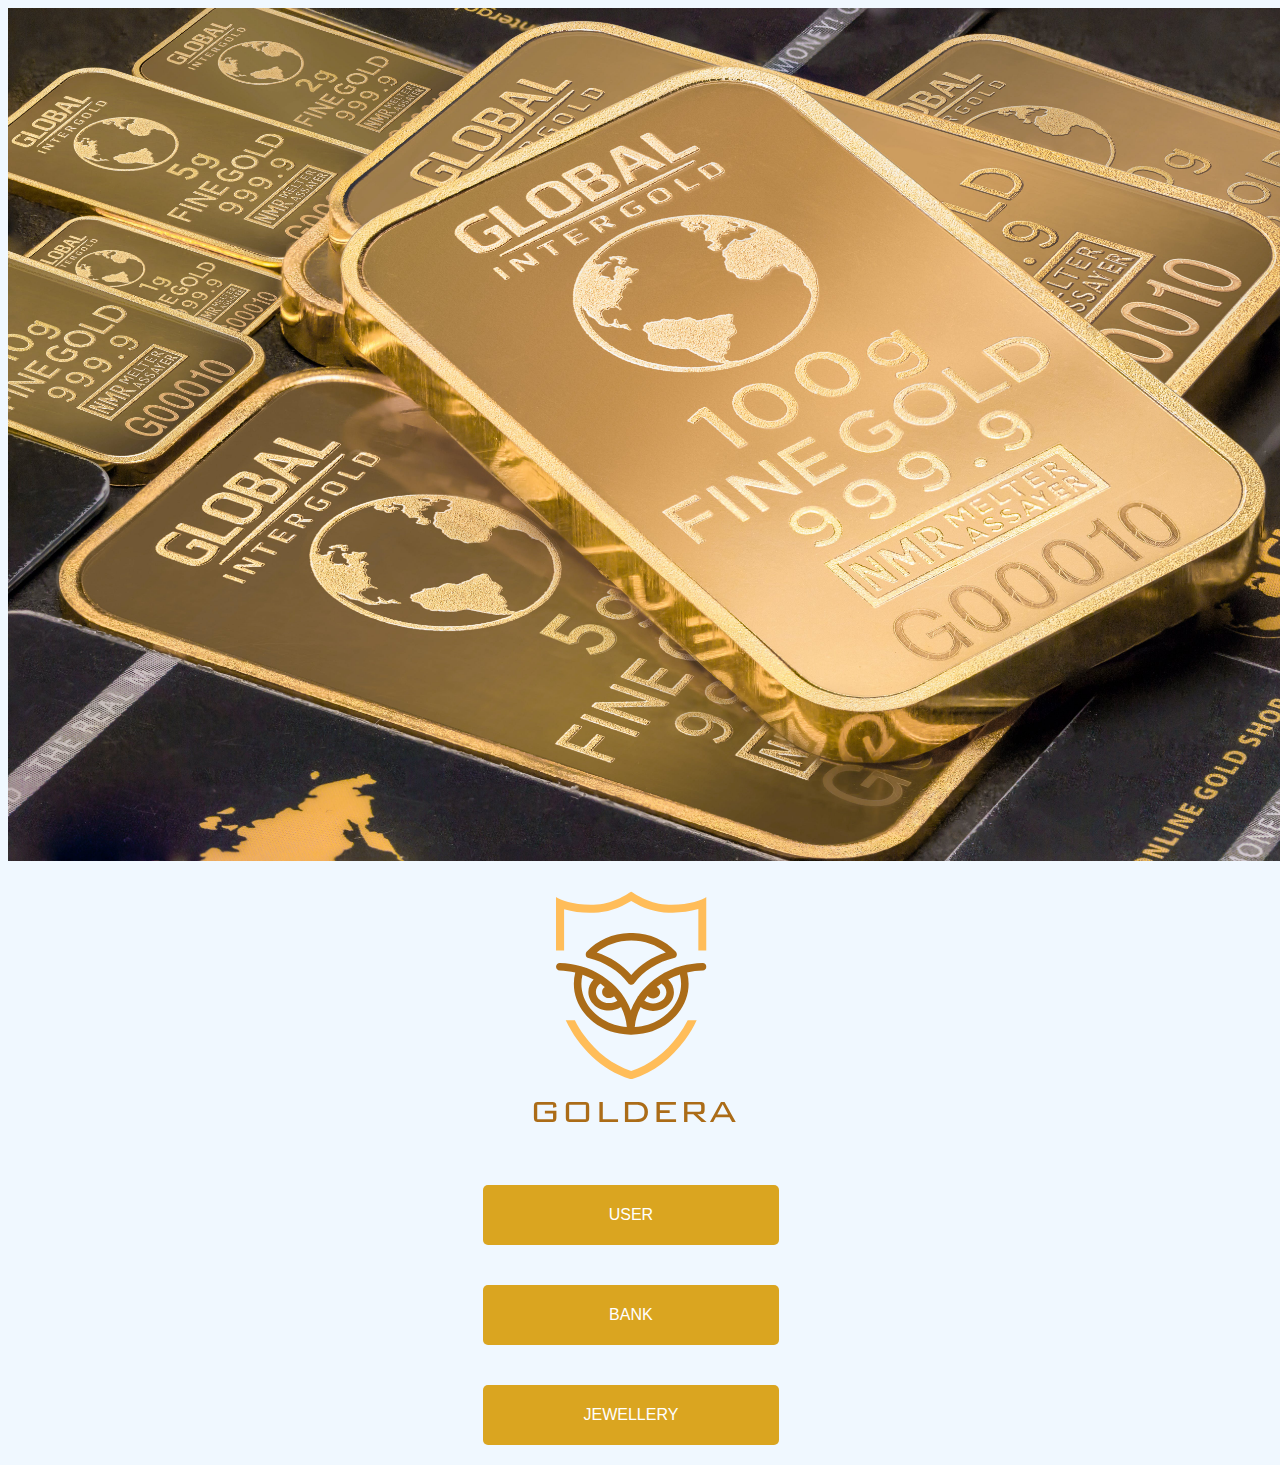
<file: index.html>
<!DOCTYPE html>
<html lang="en">
<head>
    <meta charset="UTF-8" />
    <meta name="viewport" content="width=device-width, initial-scale=1.0" />
    <title>GOLDERA</title>
    <link href="https://cdn.jsdelivr.net/npm/bootstrap@5.3.2/dist/css/bootstrap.min.css" rel="stylesheet"
        integrity="sha384-T3c6CoIi6uLrA9TneNEoa7RxnatzjcDSCmG1MXxSR1GAsXEV/Dwwykc2MPK8M2HN" crossorigin="anonymous">
    <style>
        body {
            background-color: aliceblue;
        }

        .main {
            height: 100vh;
        }

        header {
            height: 60px;
        }

        .row {
            width: 100%;
            height: 100vh;
            position: absolute;
        }

        img {
            width: 100%;
            height: 100%;
        }

        .container2 {
            display: flex;
            justify-content: center;
            align-items: center;
            flex-wrap: wrap;
            flex-direction: column;
        }

        button {
            width: 80%;
            height: 60px;
            padding: 10px;
            margin: 20px;
            border: 0px;
            border-radius: 5px;
            background-color: goldenrod;
            margin-left: 20px;

        }

        button:hover {
            background-color: whitesmoke;
            border: 1px solid #ffc107;

            span {
                color: #ffc107;
            }

        }

        button>span {
            color: white;
            font-size: larger;
        }
        .logo{
            height: 300px;
            margin-right: 30px;
        }
    </style>
</head>

<body>
    <div class="main">
        <div class="row">

            <div class=" container1 col-md-6">
                <img src="resources/Gold.jpg" alt="">
            </div>
            <div class=" container2 col-md-6">

                <div class="logo"><img src="resources/logo.svg" alt="logo"></div>
                <div>
                    <!-- <div style="margin-left: 55px; margin-bottom: 10px;">
                        <h2>Choose Domain</h2>
                    </div> -->
                    <a href="./users/user.html"><button type="submit" onclick=""><span>USER</span></button></a>
                    <a href="./Bank/bank.html"><button type="submit"><span>BANK</span></button></a>
                    <a href="./Jewellery/login.html"><button type="submit"><span>JEWELLERY</span></button></a>
                </div>
            </div>
        </div>
    </div>
</body>

</html>


</body>

</html>
</file>
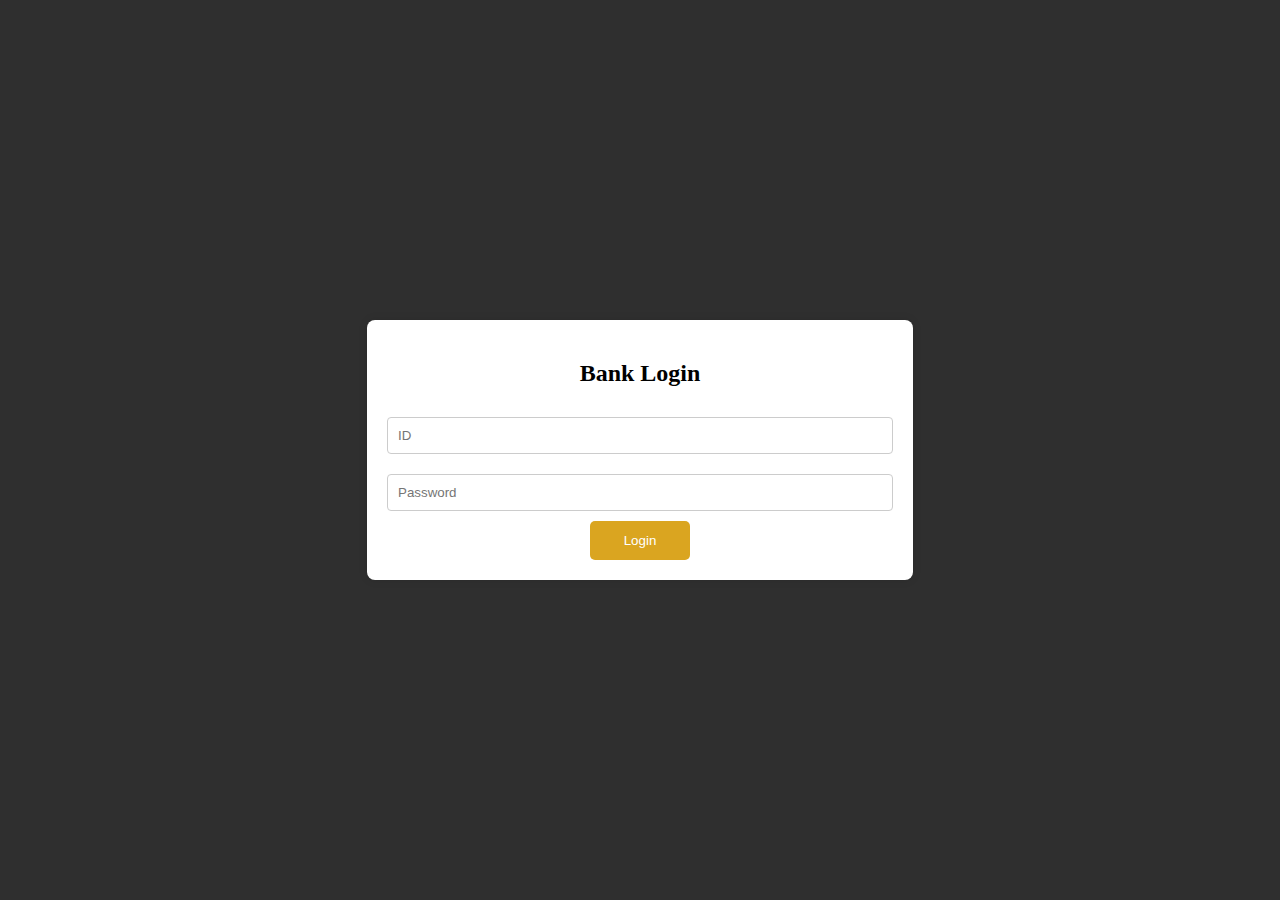
<file: Bank/bank.html>
<!DOCTYPE html>
<html lang="en">
<head>
    <meta charset="UTF-8">
    <meta name="viewport" content="width=device-width, initial-scale=1.0">
    <title>Bank Login</title>
    <link href="https://cdn.jsdelivr.net/npm/bootstrap@5.3.2/dist/css/bootstrap.min.css" rel="stylesheet" integrity="sha384-T3c6CoIi6uLrA9TneNEoa7RxnatzjcDSCmG1MXxSR1GAsXEV/Dwwykc2MPK8M2HN" crossorigin="anonymous">
    <style>
        body {
            
            background-color: rgba(0, 0, 0, 0.816);
            margin: 0;
            display: flex;
            align-items: center;
            justify-content: center;
            height: 100vh;
        }

        .login-container {
            background-color: #ffffff;
            padding: 20px;
            border-radius: 8px;
            box-shadow: 0 0 10px rgba(0, 0, 0, 0.1);
            text-align: center;
            
        }

        .login-container input {
            width: 100%;
            padding: 10px;
            margin: 10px 0;
            box-sizing: border-box;
            border: 1px solid #ccc;
            border-radius: 4px;
        }

        .login-container button {
            background-color: goldenrod;
            color: #ffffff;
            padding: 12px;
            border: none;
            width: 100px;
            border-radius: 5px;
            cursor: pointer;
        }
        .login-container button:hover{
            background-color: #ffffff;
            color: goldenrod;
            border: 1px solid goldenrod;
        }
    </style>
</head>
<body>

<div class="login-container">
    <h2>Bank Login</h2>
    <form action="verify-login.php" method="post">
        <input type="text" name="id" placeholder="ID" required>
        <input type="password" name="password" placeholder="Password" required>
        <a href="./bankhome.html">
        <button type="button">Login</button>
        </a>
    </form>
</div>

</body>
</html>
</file>
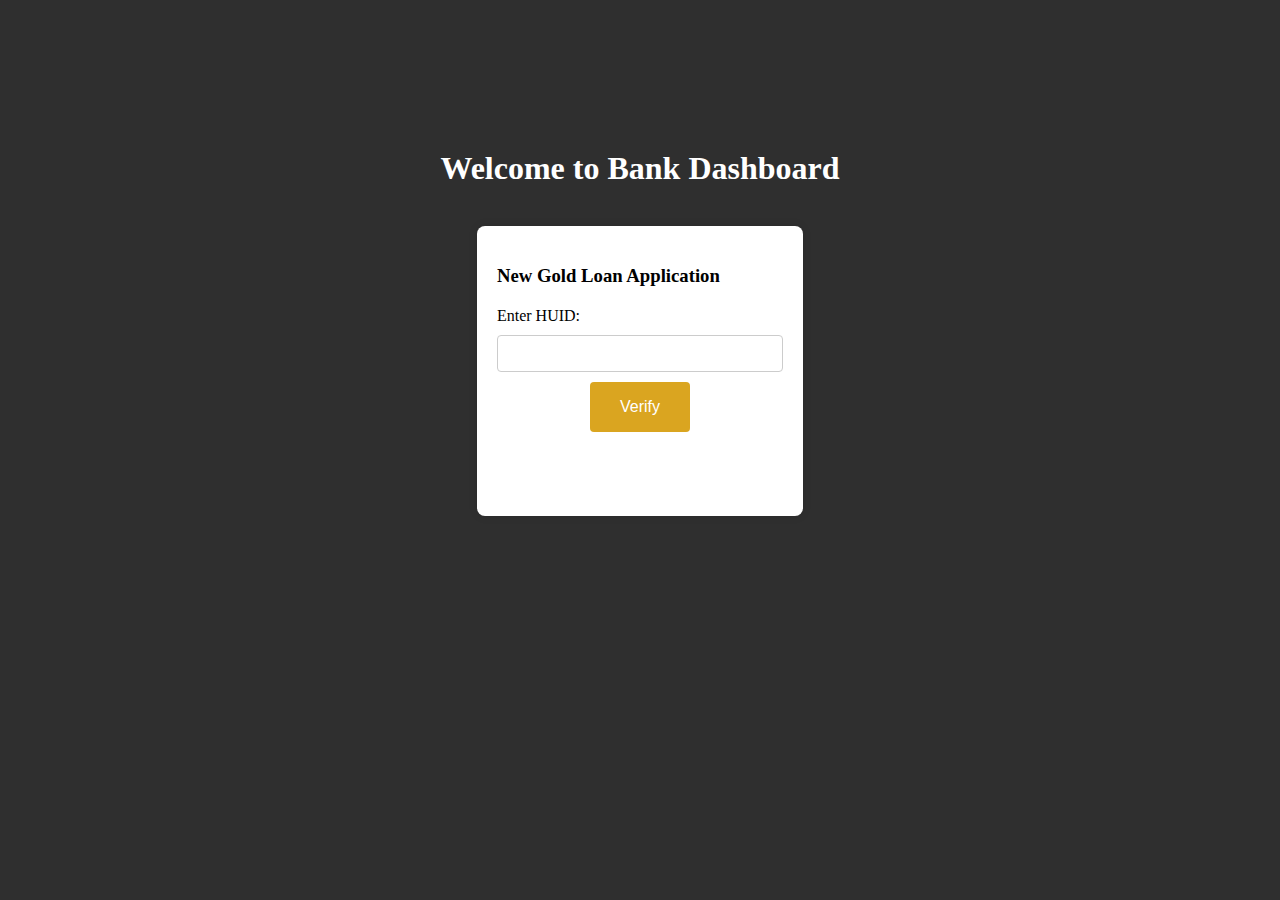
<file: Bank/bankhome.html>
<!DOCTYPE html>
<html lang="en">
<head>
    <meta charset="UTF-8">
    <meta name="viewport" content="width=device-width, initial-scale=1.0">
    <title>Bank Home</title>
    <link href="https://cdn.jsdelivr.net/npm/bootstrap@5.3.2/dist/css/bootstrap.min.css" rel="stylesheet" integrity="sha384-T3c6CoIi6uLrA9TneNEoa7RxnatzjcDSCmG1MXxSR1GAsXEV/Dwwykc2MPK8M2HN" crossorigin="anonymous">
    <style>
        body {
            /* font-family: Arial, sans-serif; */
            background-color: rgba(0, 0, 0, 0.816);
            margin: 0;
            padding: 0;
        }
        .bank-home-container {
            margin: 20px;
            text-align: center;
            margin-top: 150px;
        }

        form {
            display: inline-block;
            text-align: left;
            background-color: #ffffff;
            padding: 20px;
            border-radius: 8px;
            box-shadow: 0 0 10px rgba(0, 0, 0, 0.1);height: 250px;

        }
        h3{
            margin-bottom: 20px;
        }
        input {
            width: 100%;
            padding: 10px;
            margin: 10px 0;
            box-sizing: border-box;
            border: 1px solid #ccc;
            border-radius: 4px;
        }

        button {
            background-color: goldenrod;
            color: #ffffff;
            padding: 15px 30px;
            border: none;
            height: 50px;
            border-radius: 4px;
            font-size: 16px;
            cursor: pointer;
            transition: background-color 0.3s;
        }

        button:hover {
            background-color: white;
            color: goldenrod;
            border: 1px solid goldenrod;
        }
        .verify-btn{
            display: flex;
            justify-content: center;
            align-items: center;
            
        }
        h1{
            color: #ffffff;
        }
    </style>
</head>
<body>


<div class="bank-home-container">
    <h1>Welcome to Bank Dashboard</h1>
    <br>
    <form action="verify-huid.php" method="post">
        <h3>New Gold Loan Application</h3>
        <label for="huid">Enter HUID:</label>
        <input type="text" id="huid" name="huid" required>
        <div class="verify-btn"><a href="./verificationpage.html">
            <button type="button">Verify</button>
        </a></div>
    </form>
</div>


</body>
</html>
</file>
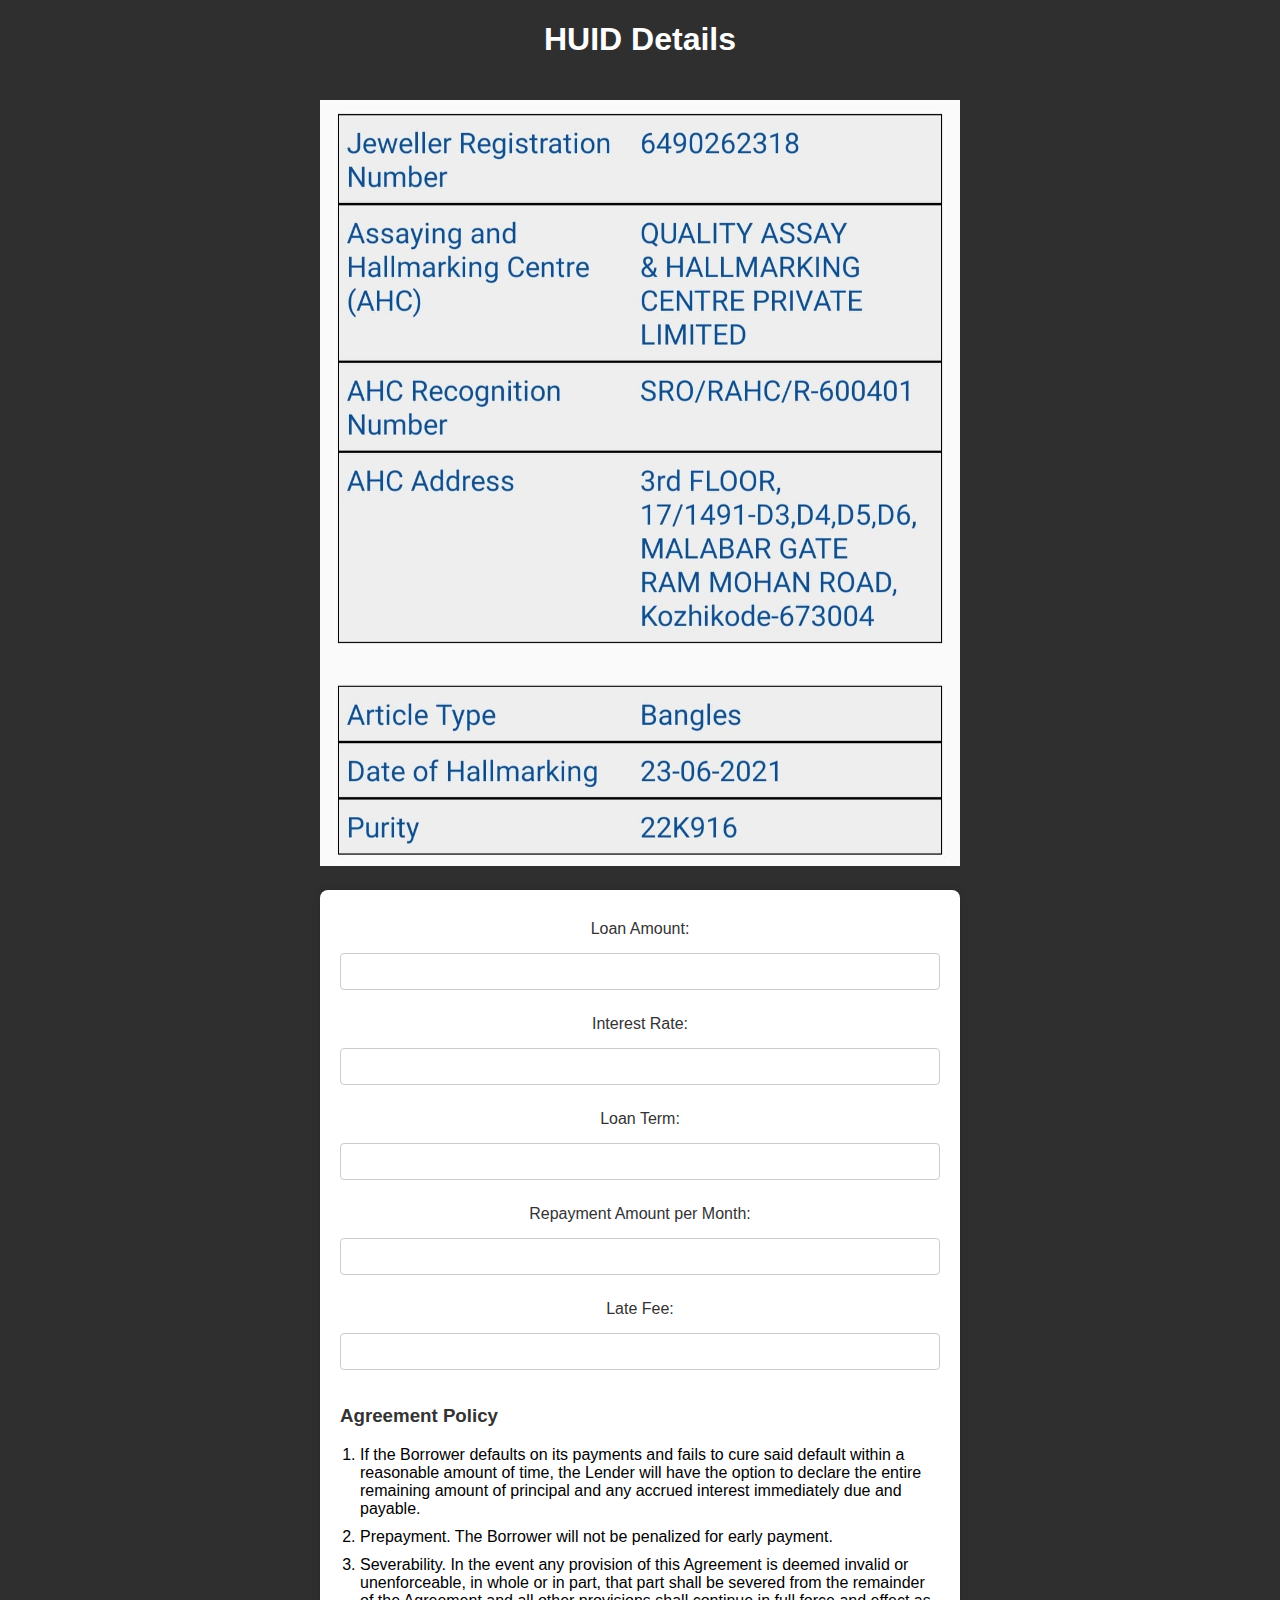
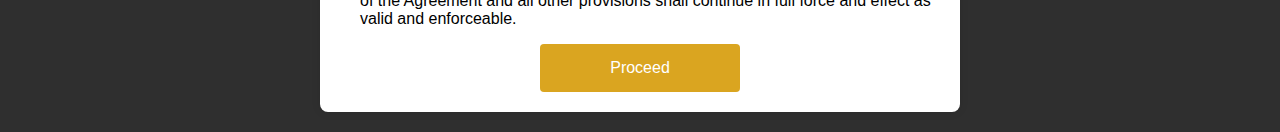
<file: Bank/verificationpage.html>
<!DOCTYPE html>
<html lang="en">
<head>
    <meta charset="UTF-8">
    <meta name="viewport" content="width=device-width, initial-scale=1.0">
    <title>Approval Page</title>
    <style>
        body {
            font-family: Arial, sans-serif;
            background-color: rgba(0, 0, 0, 0.816);;
            margin: 0;
            padding: 0;
            text-align: center;
        }

        h1 {
            color: #ffffff;
        }

        img {
            max-width: 40rem;
            height: auto;
            margin-top: 20px;
        }

        form {
            max-width: 600px;
            margin: 20px auto;
            background-color: #ffffff;
            padding: 20px;
            border-radius: 8px;
            box-shadow: 0 0 10px rgba(0, 0, 0, 0.1);
        }

        label {
            display: block;
            margin: 10px 0;
            color: #333;
        }

        input {
            width: 100%;
            padding: 10px;
            margin: 5px 0 15px 0;
            box-sizing: border-box;
            border: 1px solid #ccc;
            border-radius: 4px;
        }

        button {
            background-color: goldenrod;
            color: #ffffff;
            padding: 15px 30px;
            border: none;
            border-radius: 4px;
            font-size: 16px;
            cursor: pointer;
            transition: background-color 0.3s;
            width: 200px;
        }

        button:hover {
            background-color: white;
            color: goldenrod;
            border: 1px solid goldenrod;
        }
        #Agreement {
    margin-top: 20px;
    text-align: left;
}

h3 {
    color: #333;
}

ol {
    list-style-type: decimal;
    padding-left: 20px; 
}

li {
    margin-bottom: 10px; 
}

    </style>
</head>
<body>
    <div>
        <h1>HUID Details</h1>
        <img src="../resources/demo huid details.jpg" alt="HUID Details">
    </div>
    <div>
        <form>
            <label for="loanAmount">Loan Amount:</label>
            <input type="text" id="loanAmount" name="loanAmount" required>

            <label for="interestRate">Interest Rate:</label>
            <input type="text" id="interestRate" name="interestRate" required>

            <label for="loanTerm">Loan Term:</label>
            <input type="text" id="loanTerm" name="loanTerm" required>

            <label for="repaymentAmount">Repayment Amount per Month:</label>
            <input type="text" id="repaymentAmount" name="repaymentAmount" required>

            <label for="lateFee">Late Fee:</label>
            <input type="text" id="lateFee" name="lateFee" required>

            <div id="Agreement">
                <h3>Agreement Policy</h3>
                <ol>
                    <li>If the Borrower defaults on its payments and fails to cure said default within a reasonable amount of time, the Lender will have the option to declare the entire remaining amount of principal and any accrued interest immediately due and payable.</li>
                    <li>Prepayment. The Borrower will not be penalized for early payment.</li>
                    <li>Severability. In the event any provision of this Agreement is deemed invalid or unenforceable, in whole or in part, that part shall be severed from the remainder of the Agreement and all other provisions shall continue in full force and effect as valid and enforceable. </li>
                </ol>                 
            </div>

            <button type="submit">Proceed</button>
        </form>
    </div>
</body
</file>
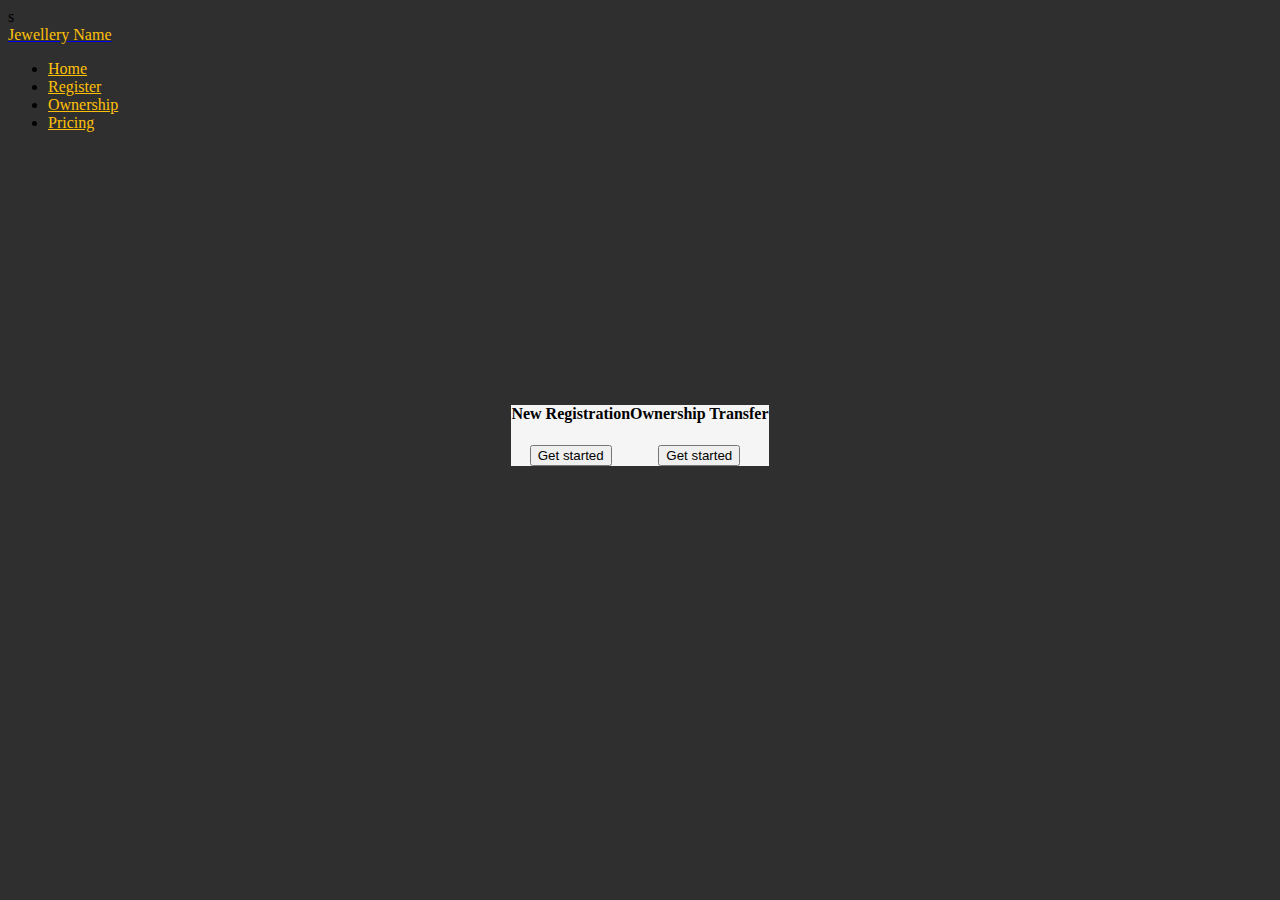
<file: Jewellery/choice.html>
s<!DOCTYPE html>
<html lang="en">
  <head>
    <meta charset="UTF-8" />
    <meta name="viewport" content="width=device-width, initial-scale=1.0" />
    <title>Choice</title>
    <link
      href="https://cdn.jsdelivr.net/npm/bootstrap@5.3.2/dist/css/bootstrap.min.css"
      rel="stylesheet"
      integrity="sha384-T3c6CoIi6uLrA9TneNEoa7RxnatzjcDSCmG1MXxSR1GAsXEV/Dwwykc2MPK8M2HN"
      crossorigin="anonymous"
    />
    <style>
      body {
        background-color: rgba(0, 0, 0, 0.816);
      }

      .nav-link {
        color: #ffc107;
      }
      .nav-link:hover{
              color: whitesmoke;
            }
      .row {
        display: flex;
        justify-content: center;
        align-items: center;
        margin-top: 200px;
        width: 100%;
      }

      .card-body {
        background-color: whitesmoke;
        text-align: center;
      }
    </style>
  </head>
  <body>
    <div class="container">
      <header
        class="d-flex flex-wrap justify-content-center py-3 border-bottom"
      >
        <a
          href="/"
          class="d-flex align-items-center mb-2 mb-md-0 me-md-auto link-body-emphasis text-decoration-none"
        >
          <span class="fs-4" style="color: #ffc107">Jewellery Name</span>
        </a>

        <ul class="nav nav-pills">
          <li class="nav-item">
            <a href="login.html" class="nav-link" aria-current="page">Home</a>
          </li>
          <li class="nav-item"><a href="new_reg.html" class="nav-link">Register</a></li>
          <li class="nav-item"><a href="owner_trans.html" class="nav-link">Ownership</a></li>
          <li class="nav-item"><a href="#" class="nav-link">Pricing</a></li>
        </ul>
      </header>
    </div>
    <br /><br />

    <div class="row">
      <div class="container-col col-md-3">
        <div class="card mb-4 rounded-3 shadow-sm">
          <div class="card-body">
            <h4 class="card-title p-3">New Registration</h4>
            <a href="./new_reg.html"><button type="button" class="w-100 btn btn-lg btn-warning">
              <span>Get started</span>
            </button></a>
          </div>
        </div>
      </div>

      <div class="container-col col-md-3">
        <div class="card mb-4 rounded-3 shadow-sm">
          <div class="card-body">
            <h4 class="card-title p-3">Ownership Transfer</h4>

            <a href="./owner_trans.html"><button type="button" class="w-100 btn btn-lg btn-warning">
              <span>Get started</span>
            </button></a>
          </div>
        </div>
      </div>
    </div>
  </body>
</html>
</file>
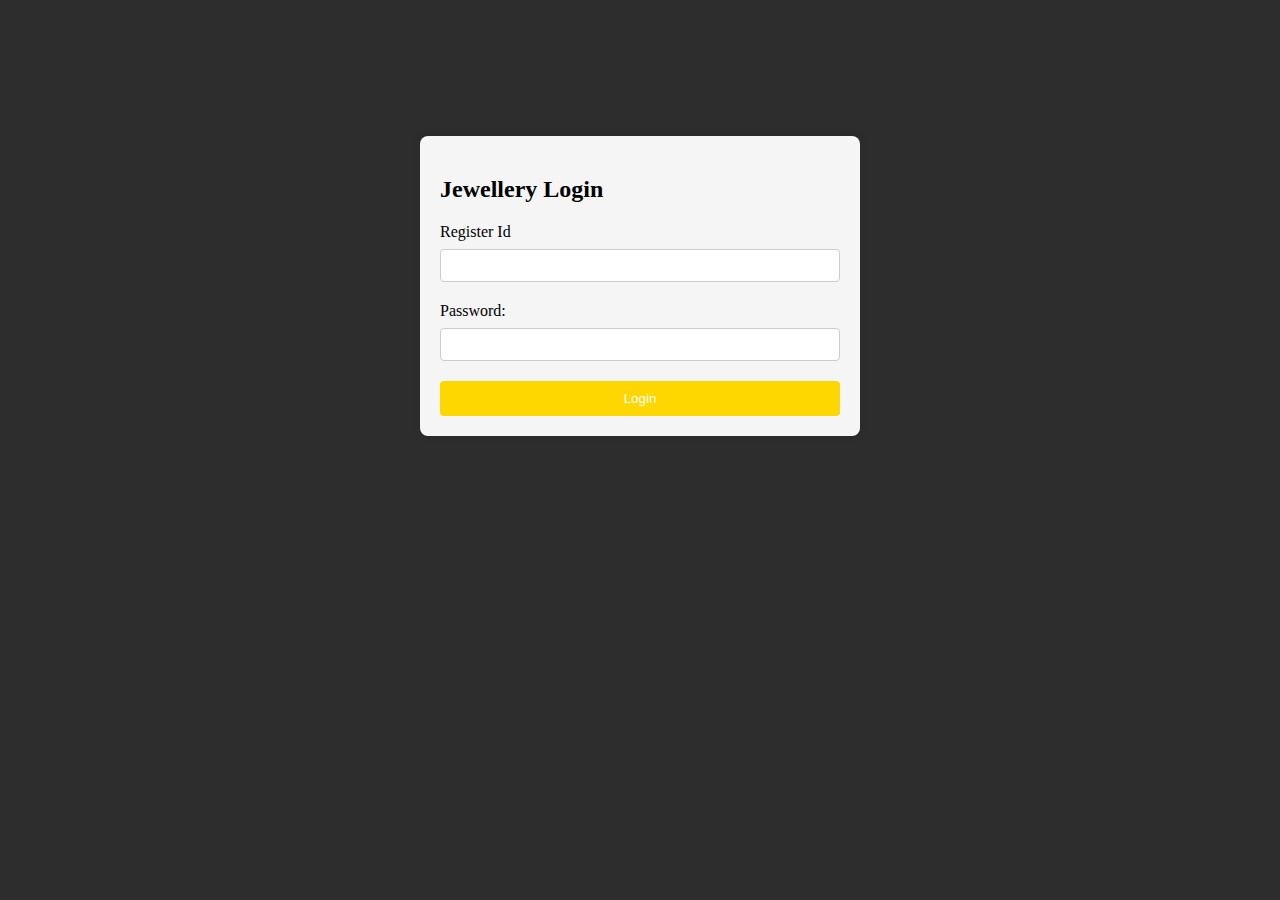
<file: Jewellery/login.html>
<!DOCTYPE html>
<html lang="en">
  <head>
    <meta charset="UTF-8" />
    <meta name="viewport" content="width=device-width, initial-scale=1.0" />
    <title>J5464</title>
    <link
      href="https://cdn.jsdelivr.net/npm/bootstrap@5.3.2/dist/css/bootstrap.min.css"
      rel="stylesheet"
      integrity="sha384-T3c6CoIi6uLrA9TneNEoa7RxnatzjcDSCmG1MXxSR1GAsXEV/Dwwykc2MPK8M2HN"
      crossorigin="anonymous"
    />
    <style>
      body {
        background-color: rgba(0, 0, 0, 0.822);
      }
      .login {
        display: flex;
        justify-content: center;
        align-items: center;
      }
      .card {
        width: 400px;
        padding: 20px;
        margin-top: 110px;
        border-radius: 8px;
        box-shadow: 0 0 10px rgba(0, 0, 0, 0.1);
        background-color: whitesmoke;
      }

      .form-group {
        margin-bottom: 20px;
      }

      label {
        display: block;
        margin-bottom: 8px;
      }

      input {
        width: 100%;
        padding: 8px;
        box-sizing: border-box;
        border: 1px solid #ccc;
        border-radius: 4px;
      }

      button {
        width: 100%;
        padding: 10px;
        background-color: gold;
        color: #fff;
        border: none;
        border-radius: 4px;
        cursor: pointer;
      }

      button:hover {
        background-color: whitesmoke;
        /* span {
          color: #ffc107;
        } */
        border: 1px solid #ffc107 ;
      }
    </style>
  </head>
  <body>
    <br />
    <div class="login">
      <div class="card">
        <h2>Jewellery Login</h2>
        <form>
          <div class="form-group">
            <label for="username">Register Id</label>
            <input type="text" id="username" name="username" required />
          </div>
          <div class="form-group">
            <label for="password">Password:</label>
            <input type="password" id="password" name="password" required />
          </div>
          <a href="./choice.html"><button type="button"><span>Login</span></button></a>
        </form>
      </div>
    </div>
  </body>
</html>
</file>
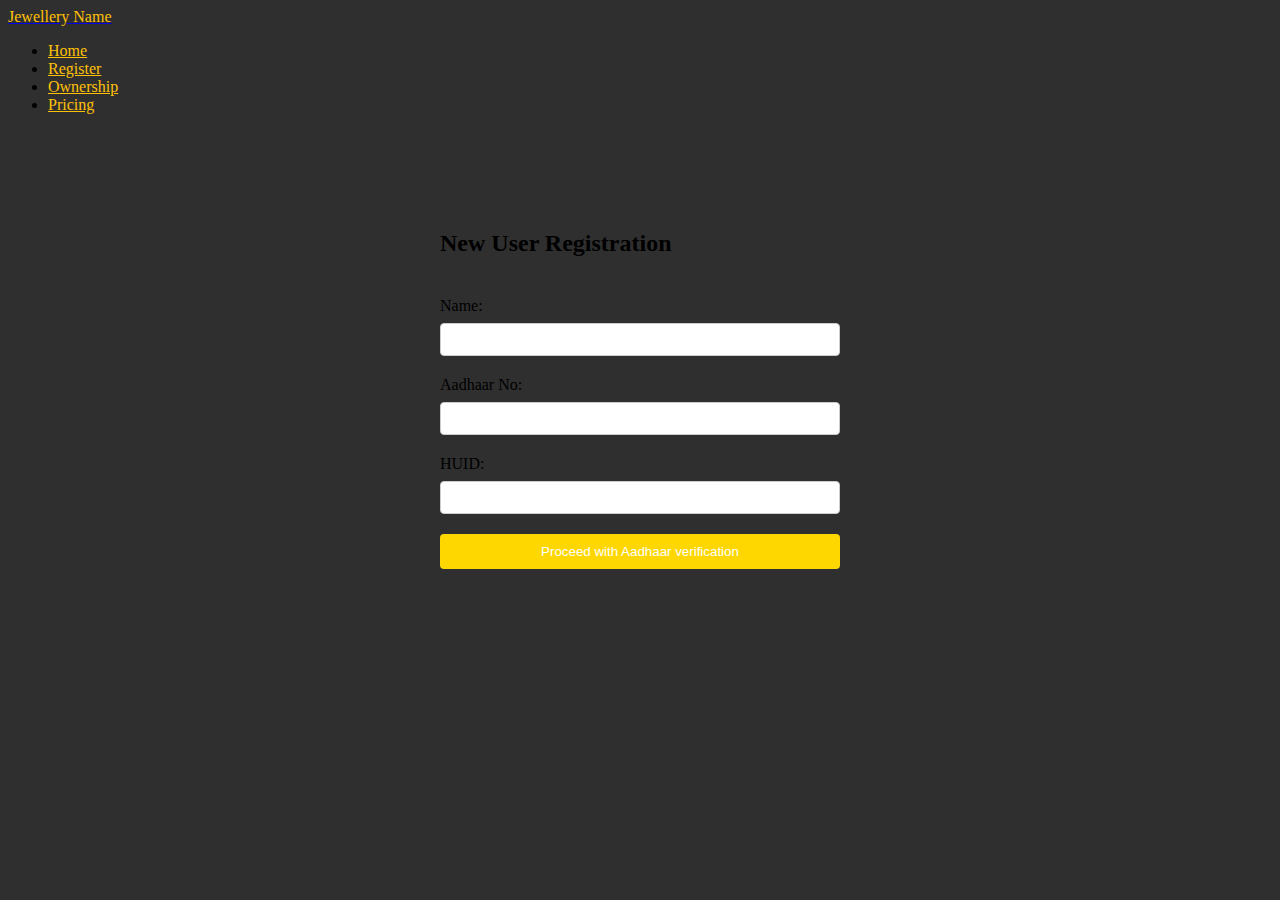
<file: Jewellery/new_reg.html>
<!DOCTYPE html>
<html lang="en">
<head>
    <meta charset="UTF-8">
    <meta name="viewport" content="width=device-width, initial-scale=1.0">
    <title>New User Registration</title>
    <link href="https://cdn.jsdelivr.net/npm/bootstrap@5.3.2/dist/css/bootstrap.min.css" rel="stylesheet" integrity="sha384-T3c6CoIi6uLrA9TneNEoa7RxnatzjcDSCmG1MXxSR1GAsXEV/Dwwykc2MPK8M2HN" crossorigin="anonymous">
    <style>
      body{
        background-color: rgba(0, 0, 0, 0.816);
      }
        .login{
            display: flex;
            justify-content: center;
            align-items: center;
        }
        .text-container{
            margin-top: 100px;
            width: 400px;

        }
          
        .nav-link{
            color:#ffc107;
        }
    
        .form-group {
          margin-bottom: 20px;
        }
    
        label {
          display: block;
          margin-bottom: 8px;
        }
    
        input {
          width: 100%;
          padding: 8px;
          box-sizing: border-box;
          border: 1px solid #ccc;
          border-radius: 4px;
        }
    
        button {
          width: 100%;
          padding: 10px;
          background-color: gold;
          color: #fff;
          border: none;
          border-radius: 4px;
          cursor: pointer;
        }
    
       
        button:hover {
          background-color: whitesmoke;
          border: 1px solid #ffc107 ;
          span{
            color: #ffc107;
          }
          
        }
        h2{
            margin-bottom: 40px;
            margin-top: 0px;
        }
    </style>
</head>
<body>
    
    <div class="container">
        <header class="d-flex flex-wrap justify-content-center py-3 mb-1 border-bottom">
          <a href="/" class="d-flex align-items-center mb-3 mb-md-0 me-md-auto link-body-emphasis text-decoration-none">
            
            <span class="fs-4" style="color: #ffc107;">Jewellery Name</span>
          </a>
    
          <ul class="nav nav-pills">
            <li class="nav-item"><a href="login.html" class="nav-link" aria-current="page">Home</a></li>
            <li class="nav-item"><a href="new_reg.html" class="nav-link">Register</a></li>
            <li class="nav-item"><a href="owner_trans.html" class="nav-link">Ownership</a></li>
            <li class="nav-item"><a href="#" class="nav-link">Pricing</a></li>
          </ul>
        </header>
    </div>

    <div class="login">
        <div class="text-container card p-4">
            <h2>New User Registration</h2>
            <form>
              <div class="form-group">
                <label for="username">Name:</label>
                <input type="text" id="username" name="username" required>
              </div>
              <div class="form-group">
                <label for="password">Aadhaar No:</label>
                <input type="text" id="Aadhaar" name="Aadhaar" required>
              </div>
              <div class="form-group">
                <label for="username">HUID:</label>
                <input type="text" id="huid" name="huid" required>
              </div>
              <button type="submit"><span>Proceed with Aadhaar verification</span></button>
            </form>
          </div>
       </div>

</body>
</html>
</file>
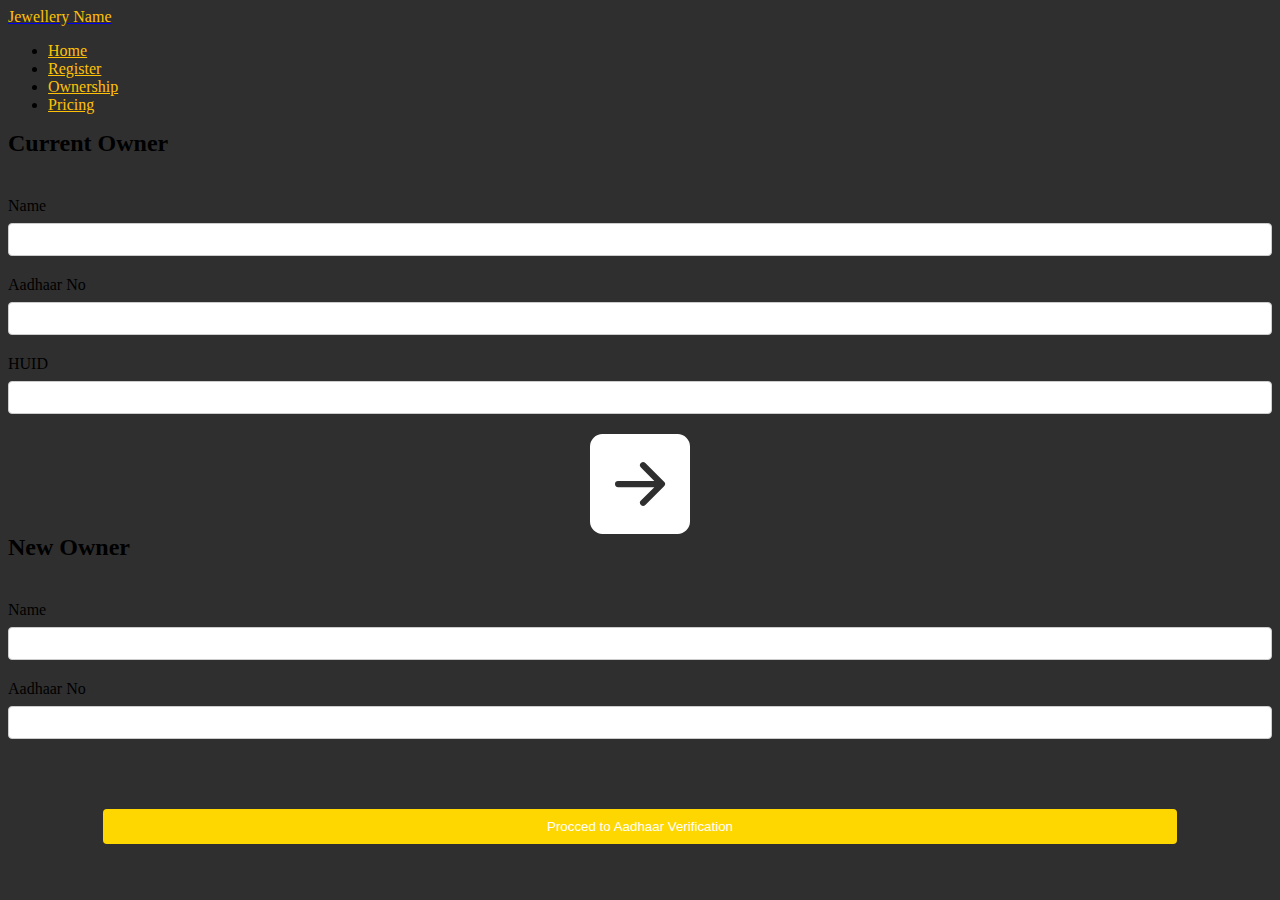
<file: Jewellery/owner_trans.html>
<!DOCTYPE html>
<html lang="en">
<head>
    <meta charset="UTF-8">
    <meta name="viewport" content="width=device-width, initial-scale=1.0">
    <title>Ownership Transfer</title>
    <link href="https://cdn.jsdelivr.net/npm/bootstrap@5.3.2/dist/css/bootstrap.min.css" rel="stylesheet" integrity="sha384-T3c6CoIi6uLrA9TneNEoa7RxnatzjcDSCmG1MXxSR1GAsXEV/Dwwykc2MPK8M2HN" crossorigin="anonymous">
    <style>
        body{
            background-color: rgba(0, 0, 0, 0.816);
            
        }
        .login{
            display: flex;
            justify-content: center;
            align-items: center;
        }
        .text-container{
            margin-top: 100px;
            width: fit-content;
        }
          
        .nav-link{
            color:#ffc107;
        }
        .nav-link:hover{
              color: whitesmoke;
            }
    
        .form-group {
          margin-bottom: 20px;
        }
    
        label {
          display: block;
          margin-bottom: 8px;
        }
    
        input {
          width: 100%;
          padding: 8px;
          box-sizing: border-box;
          border: 1px solid #ccc;
          border-radius: 4px;
        }
    
        button {
          width: 85%;
          padding: 10px;
          background-color: gold;
          color: #fff;
          border: none;
          border-radius: 4px;
          cursor: pointer;
        }
    
        button:hover {
          background-color: whitesmoke;
          border: 1px solid #ffc107 ;
          span{
            color: #ffc107;
          }
          
        }
        h2{
            margin-bottom: 40px;
            margin-top: 0px;
        }
        .container-nav{
            margin-bottom: 50px;
            
        }
        .row{
          overflow: hidden;
          width: 100%;
        }
        .ver-btn{
            display: flex;
            justify-content: center;
            align-items: center;
            margin-top: 50px;
        }
    </style>
</head>
<body>
    
  <div class="container mb-5">
    <header
      class="d-flex flex-wrap justify-content-center py-3 border-bottom"
    >
      <a
        href="/"
        class="d-flex align-items-center mb-2 mb-md-0 me-md-auto link-body-emphasis text-decoration-none"
      >
        <span class="fs-4" style="color: #ffc107">Jewellery Name</span>
      </a>

      <ul class="nav nav-pills">
        <li class="nav-item">
          <a href="login.html" class="nav-link" aria-current="page">Home</a>
        </li>
        <li class="nav-item"><a href="new_reg.html" class="nav-link">Register</a></li>
        <li class="nav-item"><a href="owner_trans.html" class="nav-link">Ownership</a></li>
        <li class="nav-item"><a href="#" class="nav-link">Pricing</a></li>
      </ul>
    </header>
  </div>

    <div class="row ">
         <div class="col-md-1"></div> 
        <div class="container card col-md-4 p-4">
            <h2>Current Owner</h2>
            <form>
              <div class="form-group">
                <label for="username">Name</label>
                <input type="text" id="username" name="username" required>
              </div>
              <div class="form-group">
                <label for="password">Aadhaar No</label>
                <input type="text" id="password" name="password" required>
              </div>
              <div class="form-group">
                <label for="username">HUID</label>
                <input type="text" id="username" name="username" required>
              </div>
              
            </form>
          </div>
          <div class="container col-md-2" style="display: flex; justify-content: center; align-items: center;">
            <svg xmlns="http://www.w3.org/2000/svg" width="100" height="100" fill="#fff" class="bi bi-arrow-right-square-fill" viewBox="0 0 16 16">
                <path d="M0 14a2 2 0 0 0 2 2h12a2 2 0 0 0 2-2V2a2 2 0 0 0-2-2H2a2 2 0 0 0-2 2zm4.5-6.5h5.793L8.146 5.354a.5.5 0 1 1 .708-.708l3 3a.5.5 0 0 1 0 .708l-3 3a.5.5 0 0 1-.708-.708L10.293 8.5H4.5a.5.5 0 0 1 0-1"/>
              </svg>
          </div>
          <div class="container card col-md-4 p-4" >
            <h2>New Owner</h2>
            <form>
              <div class="form-group">
                <label for="username">Name</label>
                <input type="text" id="username" name="username" required>
              </div>
              <div class="form-group">
                <label for="password">Aadhaar No</label>
                <input type="password" id="password" name="password" required>
              </div>
              
            </form>
          </div>
           <div class="col-md-1"></div> 
       </div>
       <div class="ver-btn">
        <button type="submit"><span>Procced to Aadhaar Verification</span></button>
       </div>

</body>
</html>
</file>
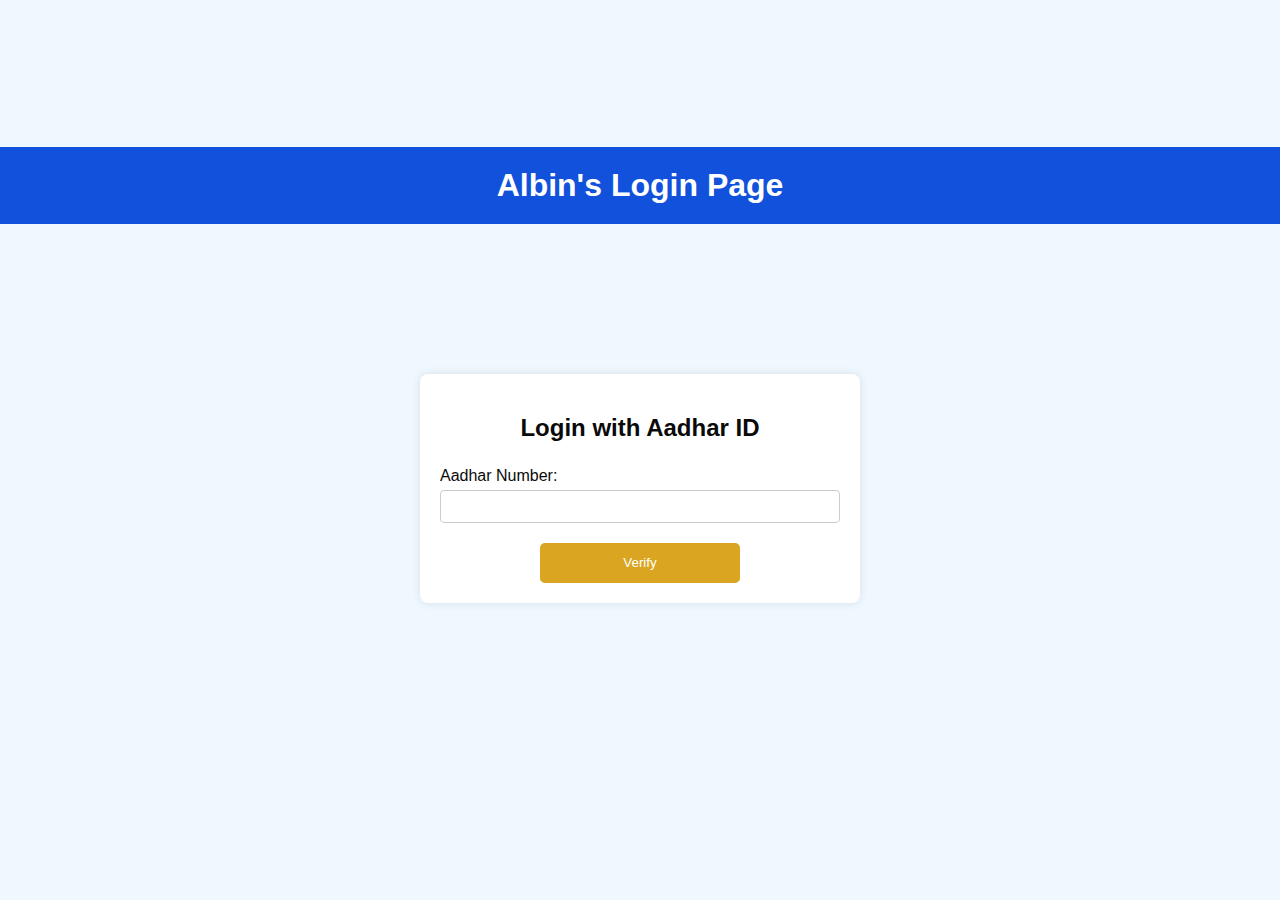
<file: users/user.html>
<!DOCTYPE html>
<html lang="en">
<head>
    <meta charset="UTF-8">
    <meta name="viewport" content="width=device-width, initial-scale=1.0">
    <title>Login with Aadhar ID</title>
    <link rel="stylesheet" href="./user.css">
    <link href="https://cdn.jsdelivr.net/npm/bootstrap@5.3.2/dist/css/bootstrap.min.css" rel="stylesheet" integrity="sha384-T3c6CoIi6uLrA9TneNEoa7RxnatzjcDSCmG1MXxSR1GAsXEV/Dwwykc2MPK8M2HN" crossorigin="anonymous">
</head>
<body>
    <header>
        <h1>Albin's Login Page</h1>
    </header>
    <div class="login-container">
        <h2>Login with Aadhar ID</h2>
        <form id="loginForm" onsubmit="return validateForm()">
            <div class="form-group">
                <label for="aadharNumber">Aadhar Number:</label>
                <input type="text" id="aadharNumber" name="aadharNumber" required>
            </div>
            <div id="verifyContainer">
                <button type="button" onclick="sendOTP()">Verify</button>
                <p id="otpSentMessage"></p>
            </div>
            <div id="otpContainer" style="display: none;">
                <div class="form-group">
                    <label for="otp">OTP:</label>
                    <input type="text" id="otp" name="otp" required>
                    <button type="button" onclick="resendOTP()">Resend OTP</button>
                </div>
                <div class="form-group">
                    <button type="button" onclick="login()">Login</button>
                </div>
            </div>
        </form>
    </div>

    <script>
        function validateForm() {
            return true; 
        }

        function sendOTP() {
            document.getElementById("otpSentMessage").innerHTML = "OTP sent successfully!";
            document.getElementById("verifyContainer").style.display = "none";
            document.getElementById("otpContainer").style.display = "block";
        }

        function resendOTP() {
            alert('OTP resent successfully!');
        }

        function login() {
            var aadharNumber = document.getElementById("aadharNumber").value;
            var otp = document.getElementById("otp").value;

            if (aadharNumber === "1234567890" && otp === "1234") {
                alert('Login successful!');
                window.location.href = 'userhuidinfo.html';
            } else {
                alert('Login failed. Invalid Aadhar number or OTP.');
            }
        }
    </script>
</body>
</html>
</file>
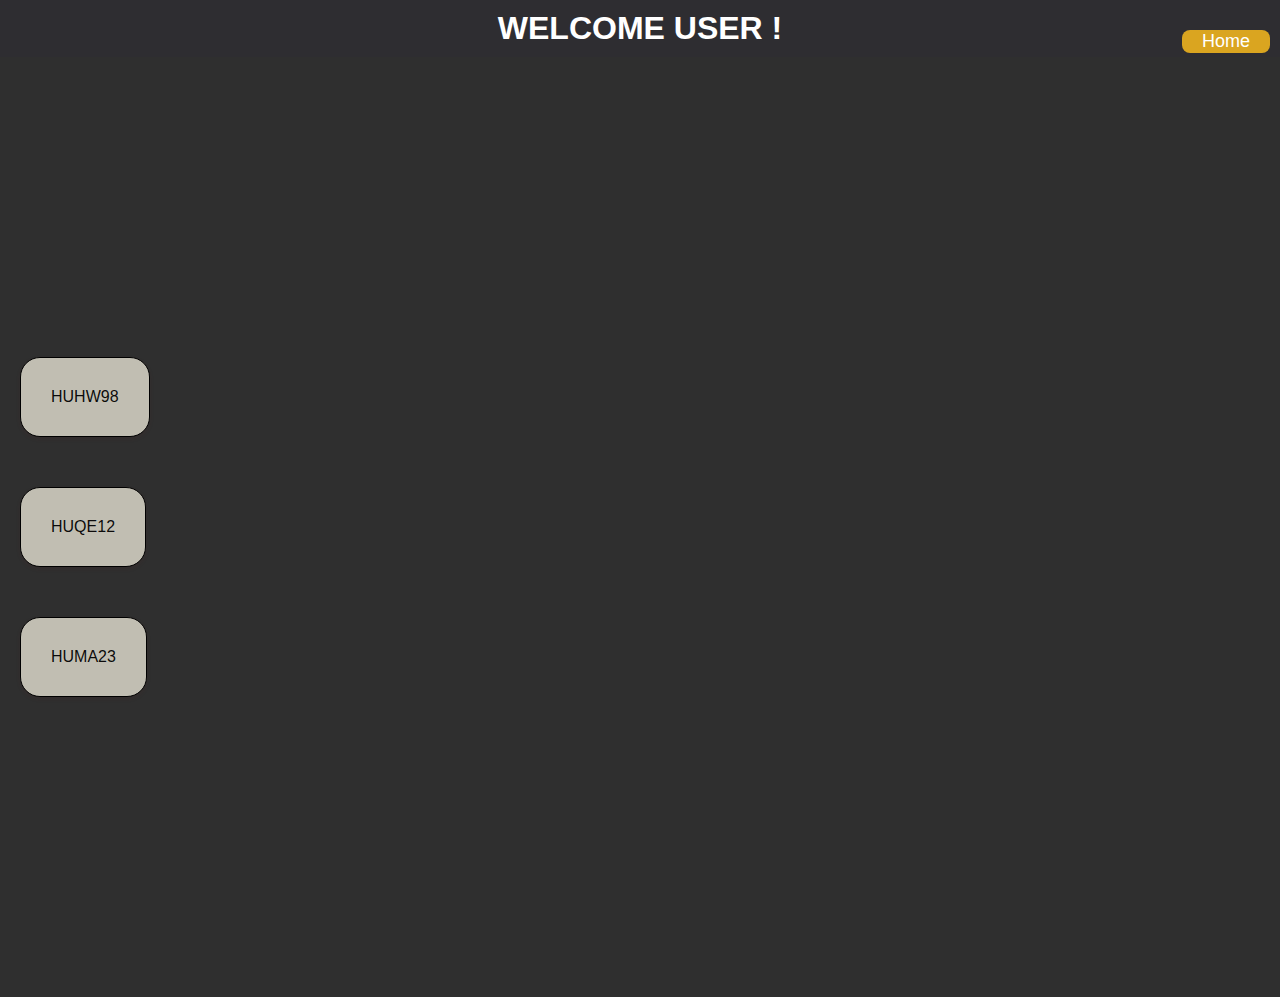
<file: users/userhuidinfo.html>
<!DOCTYPE html>
<html lang="en">
<head>
    <meta charset="UTF-8">
    <meta name="viewport" content="width=device-width, initial-scale=1.0">
    <title>User HUID Information</title>
    <link rel="stylesheet" href="./userhuidinfo.css">
    
</head>
<body>
    <header>
        <h1>WELCOME USER !</h1>
    </header>
   
    <div class="user-info-container">
        <a href="../index.html"  class="home-button ">Home</a>
        <a href="#popup-HUHW98" class="user-box ">HUHW98</a>
        <a href="#popup-HUQE12" class="user-box">HUQE12</a>
        <a href="#popup-HUMA23" class="user-box">HUMA23</a>
    </div>
   
    <div id="popup-HUHW98" class="popup">
        <input type="checkbox" id="close-HUHW98" class="close">
        <label for="close-HUHW98" class="close-label">&times;</label>
        <div class="popup-content">
            <!-- Content for popup HUHW98 -->
            <p><strong>HUID No: </strong>HUHW98</p>
            <p><strong>Jewellery Registration No:</strong> 6409123487</p>
            <p><strong>Assaying and Hallmarking Centre:</strong> QUALITY ASSAY & HALLMARKING CENTRE PRIVATE LIMITED</p>
            <p><strong>AHC Number:</strong>SRO/RAHC/R-688493</p>
            <p><strong>Article Type:</strong> Necklace</p>
            <p><strong>Date of Hallmarking:</strong> 2023-04-15</p>
            <p><strong>Purity:</strong> 22K916</p>
            <button class="close-button" onclick="location.href='#'">Close</button>
        </div>
    </div>
    <div id="popup-HUQE12" class="popup">
        <!-- Content for popup HUQE12 -->
        <input type="checkbox" id="close-HUQE12" class="close">
        <label for="close-HUQE12" class="close-label">&times;</label>
        <div class="popup-content">
            <p><strong>HUID No: </strong>HUQE12</p>
            <p><strong>Jewellery Registration No:</strong>7654387561</p>
            <p><strong>Assaying and Hallmarking Centre:</strong>QUALITY ASSAY & HALLMARKING CENTRE PRIVATE LIMITED</p>
            <p><strong>AHC Number:</strong>STO/FTRS/U-345687</p>
            <p><strong>Article Type:</strong>Bangles</p>
            <p><strong>Date of Hallmarking:</strong> 2023-09-11</p>
            <p><strong>Purity:</strong> 22K916</p>
            <p class="note"><strong>Owned by ABC Bank as a collateral</strong></p>
            <button class="close-button" onclick="location.href='#'">Close</button>
        </div>
    </div>
    <div id="popup-HUMA23" class="popup">
        <!-- Content for popup HUMA23 -->
        <input type="checkbox" id="close-HUMA23" class="close">
        <label for="close-HUMA23" class="close-label">&times;</label>
        <div class="popup-content">
            <p><strong>HUID No: </strong>HUMA23</p>
            <p><strong>Jewellery Registration No:</strong>8067543245</p>
            <p><strong>Assaying and Hallmarking Centre:</strong>QUALITY ASSAY & HALLMARKING CENTRE PRIVATE LIMITED</p>
            <p><strong>AHC Number:</strong>STT/JYTG/P-875634</p>
            <p><strong>Article Type:</strong>Ring</p>
            <p><strong>Date of Hallmarking:</strong> 2023-01-14</p>
            <p><strong>Purity:</strong> 22K916</p>
            <button class="close-button" onclick="location.href='#'">Close</button>
        </div>
    </div>

</body>
</html>
</file>
<file: users/user.css>
body {
    font-family: Arial, sans-serif;
    background-size: cover;
    background-position: center;
    background-repeat: no-repeat;
    margin: 0;
    padding: 0;
    display: flex;
    flex-direction: column;
    align-items: center;
    min-height: 100vh;
    background-color: #f4f4f4;
    justify-content: center;
    height: 100vh;
    background-color: aliceblue;
}

header {
    background-color: #1251db;
    padding: 20px;
    text-align: center;
    width: 100%;
}

header h1 {
    margin: 0;
    color: #ffffff;
}

.login-container {
    background-color: #ffffff; 
    margin:150px;
    padding: 20px;
    border-radius: 8px;
    box-shadow: 0 0 10px rgba(0, 0, 0, 0.1);
    width: 400px;
    height: max-content;
}

.login-container h2 {
    text-align: center;
    color: #0a0a0a;
    margin-bottom: 25px;
}

.form-group {
    margin-bottom: 15px;
    
}

.form-group label {
    display: block;
    margin-bottom: 5px;
    color: #0a0a0a;
}

.form-group input {
    width: 100%;
    padding: 8px;
    box-sizing: border-box;
    border: 1px solid #ccc;
    border-radius: 4px;
    margin-bottom: 5px;
}

.form-group button {
    padding: 10px;
    box-sizing: border-box;
    border: none;
    cursor: pointer;
    border-radius: 4px;
    margin: 0 5px;
    background-color: #1251db;
    color: #000000;
    font-size: 14px;
    transition: background-color 0.3s;
}

.form-group button:hover {
    background-color: #fab700;
}

.form-group button.secondary {
    background-color: #000000;
}

.form-group button.secondary:hover {
    background-color: #000000;
}

#otpContainer {
    display: none;
}

#verifyContainer{
    display: flex;
    justify-content: center;
    align-items: center;
}
#verifyContainer > button{
    width: 200px;
    height: 40px;
    border-radius: 5px;
    border: 0px;
    background-color: goldenrod;
    color: #ffffff;
}
</file>
<file: users/userhuidinfo.css>
body {
    font-family: 'Segoe UI', Tahoma, Geneva, Verdana, sans-serif, sans-serif;
    background-color: rgba(0, 0, 0, 0.816);
    margin: 0;
    padding: 0;
}

header {
    background-color: #30226111;
    padding: 10px;
    text-align: center;
    position: relative;
}

header h1 {
    margin: 0;
    color: #ffffff;
}

.home-button {
    text-decoration: none;
    padding: 1px 20px;
    border-radius: 8px;
    background-color: goldenrod;
    color: #ffffff;
    font-size: 18px;
    margin: 0;
    position: absolute;
    top: 30px;
    right: 10px;
    transition: background-color 0.3s;
}

.home-button:hover {
    background-color: #9e7611;
}

.user-info-container {
    display: flex;
    flex-direction: column;
    align-items: flex-start;
    justify-content: center;
    height: 100vh;
    padding: 20px;
}
.user-box {
    background-color: #c1beb2;
    border: 1px solid #000000;
    border-radius: 20px;
    padding: 30px;
    margin: 25px 0;
    box-shadow: 0 2px 4px rgba(95, 33, 33, 0.1);
    text-decoration: none;
    color: #000000f0;
    transition: transform 0.2s ease-in-out, box-shadow 0.2s ease-in-out;
}
.user-box:hover {
    transform: scale(1.25); 
    box-shadow: 0 4px 8px rgba(95, 33, 33, 0.2); 
    background-color: goldenrod;
}


.popup {
    display: none;
    position: fixed;
    top: 50%;
    left: 50%;
    transform: translate(-50%, -50%);
    background-color: #fff;
    padding: 20px;
    border-radius: 8px;
    box-shadow: 0 2px 4px rgba(0, 0, 0, 0.2);
}

.close {
    position: absolute;
    top: 10px;
    right: 10px;
    cursor: pointer;
    font-size: 18px;
    color: #aaa;
}

.close:hover {
    color: #000;
}

.popup:target {
    display: block;
}

.popup-content {
    margin: 10px 0;
}

.close {
    display: none;
}

.close-label {
    position: absolute;
    top: 10px;
    right: 10px;
    cursor: pointer;
    font-size: 18px;
    color: #aaa;
}

.close:checked + .popup {
    display: block;
}

.close-button {
    padding: 10px;
    background-color: goldenrod;
    border: none;
    border-radius: 4px;
    cursor: pointer;
    color: #ffffff;
}

.close-button:hover {
    background-color: #ffffff;
    color: goldenrod;
    border: 1px solid goldenrod;
}
.note{
    color: red;
}
</file>
